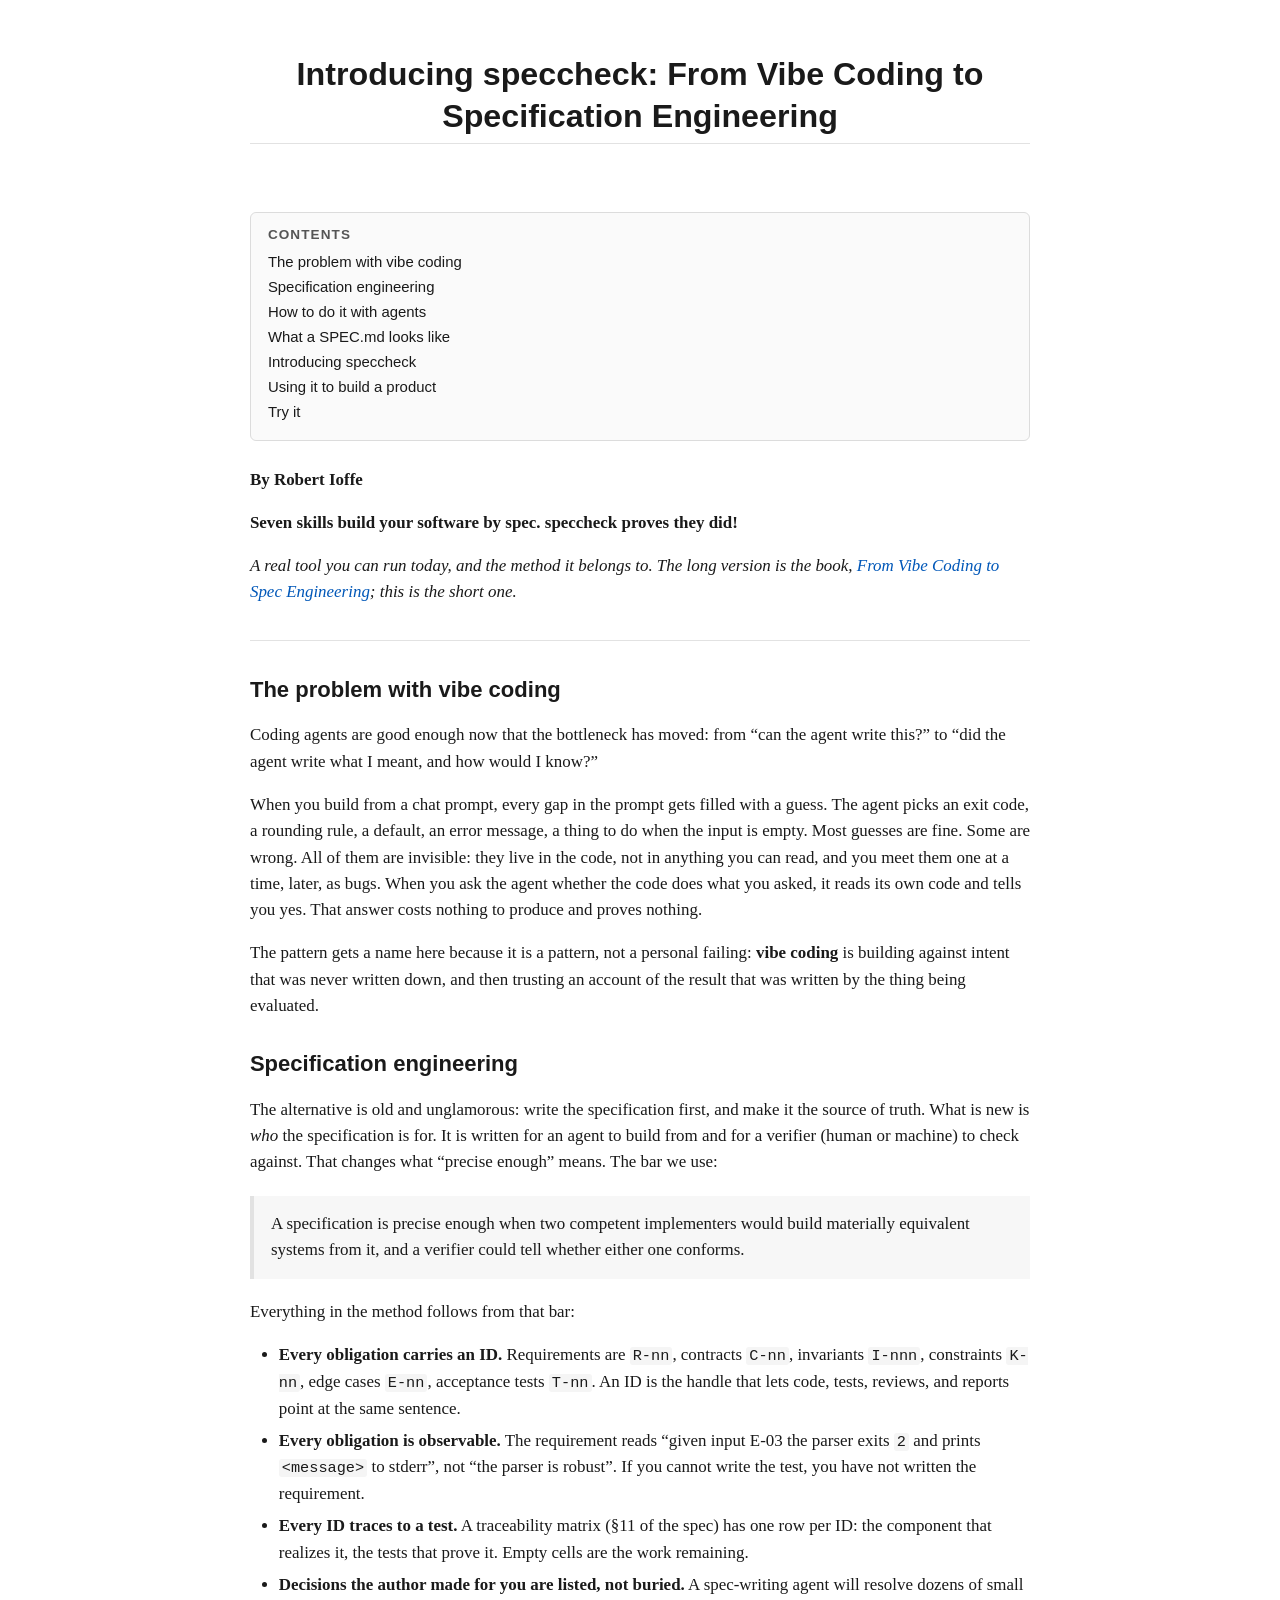
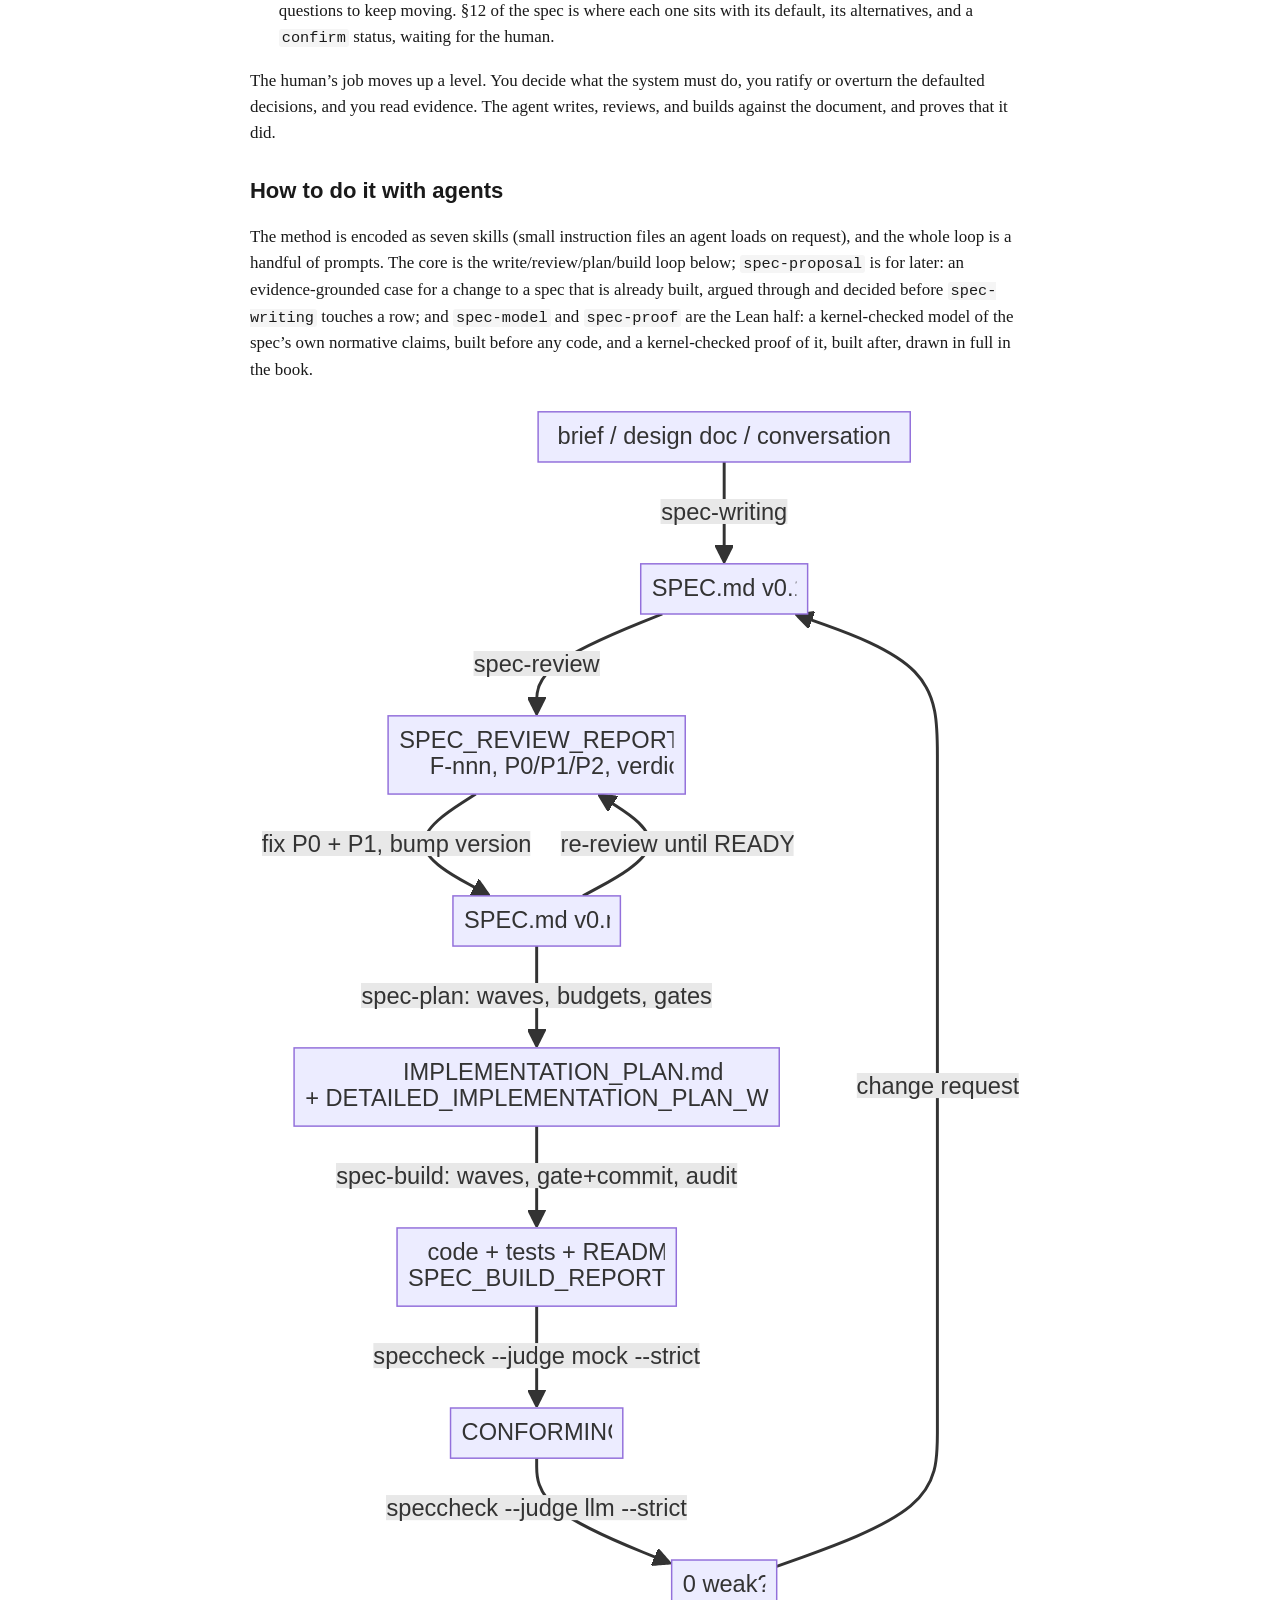
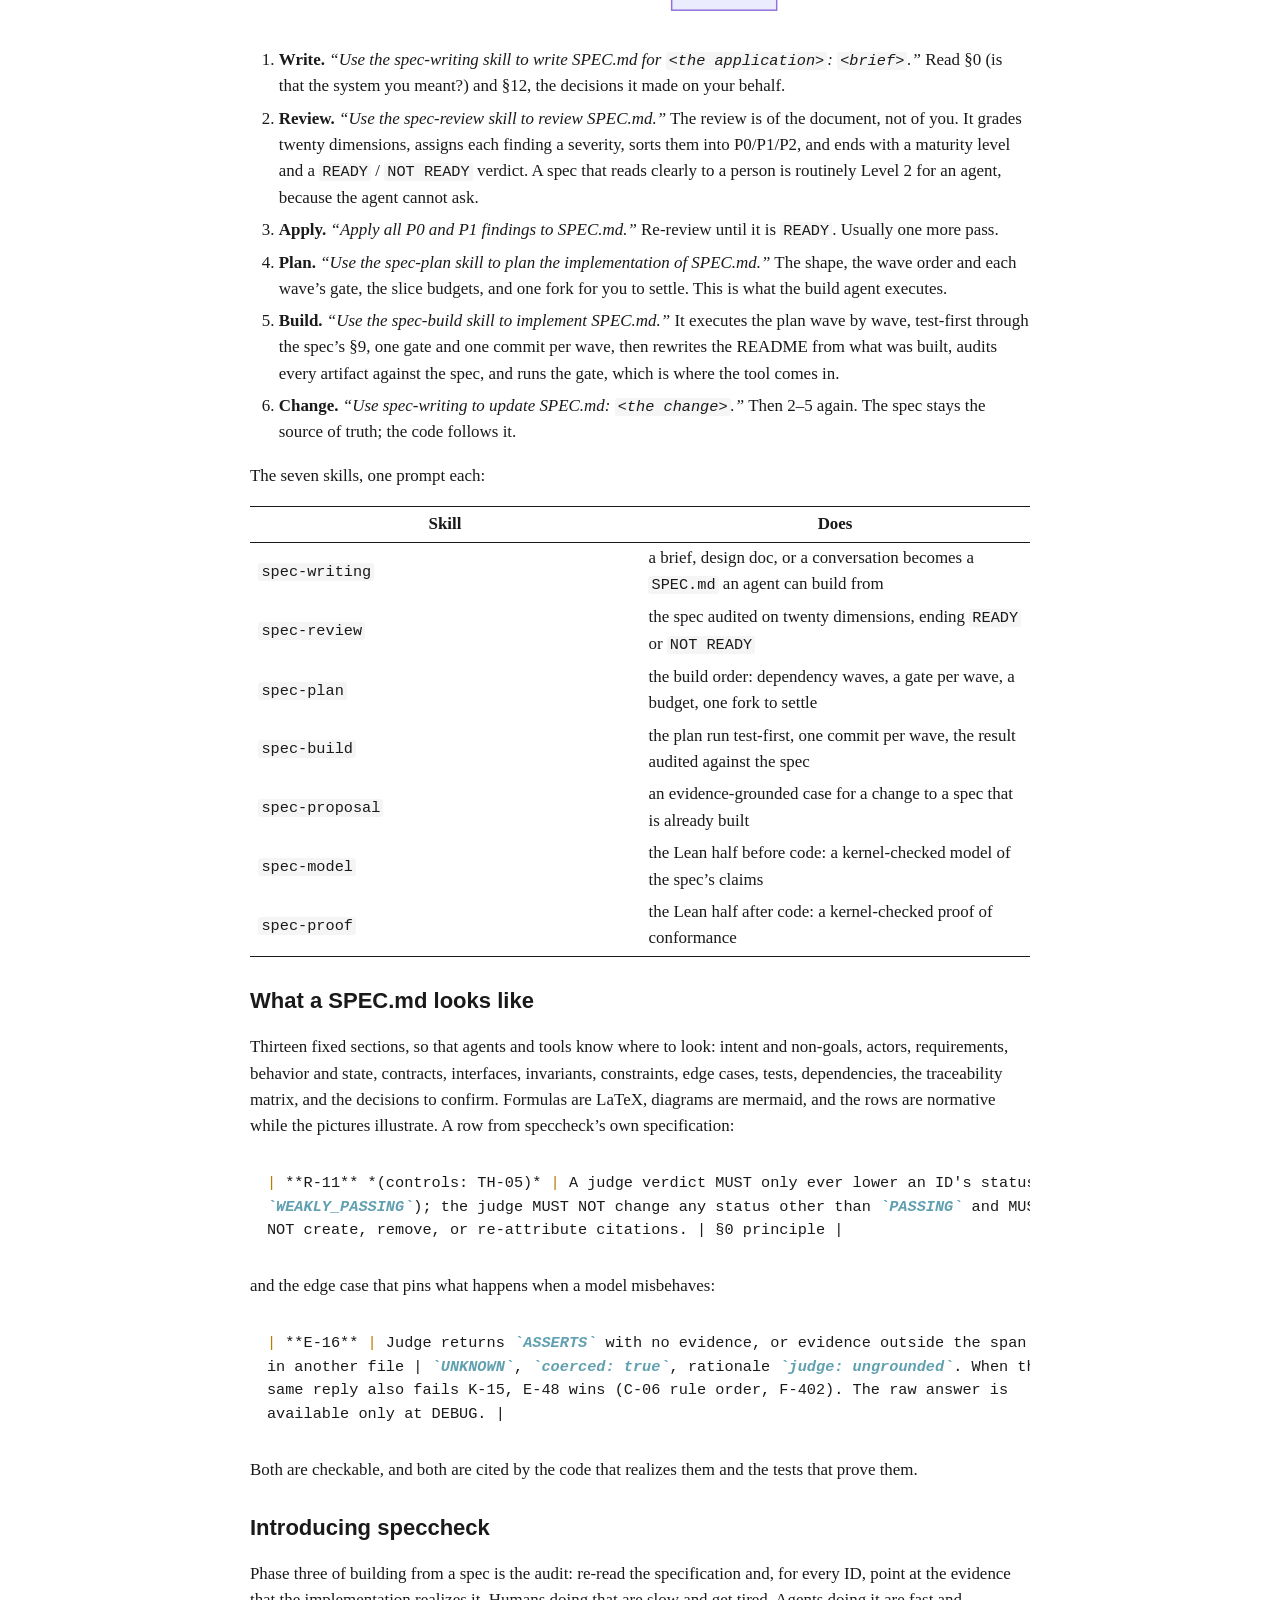
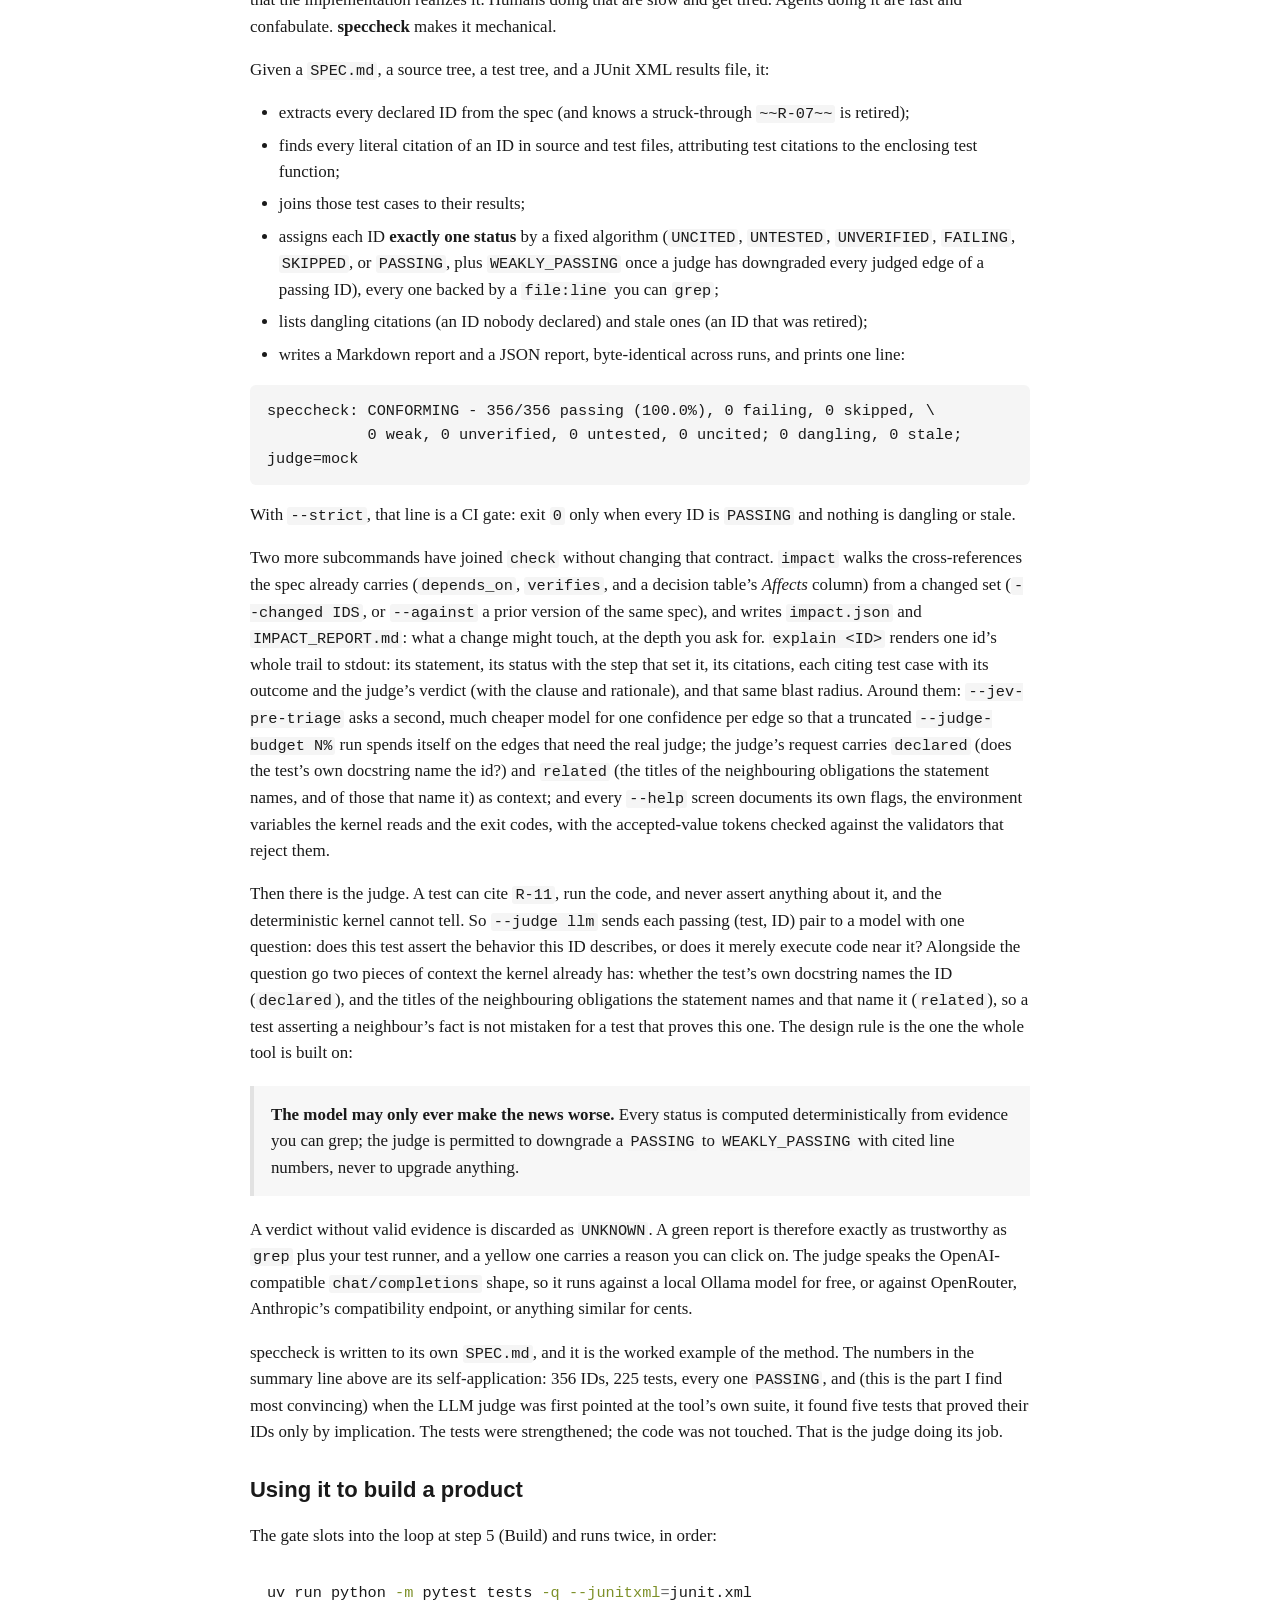
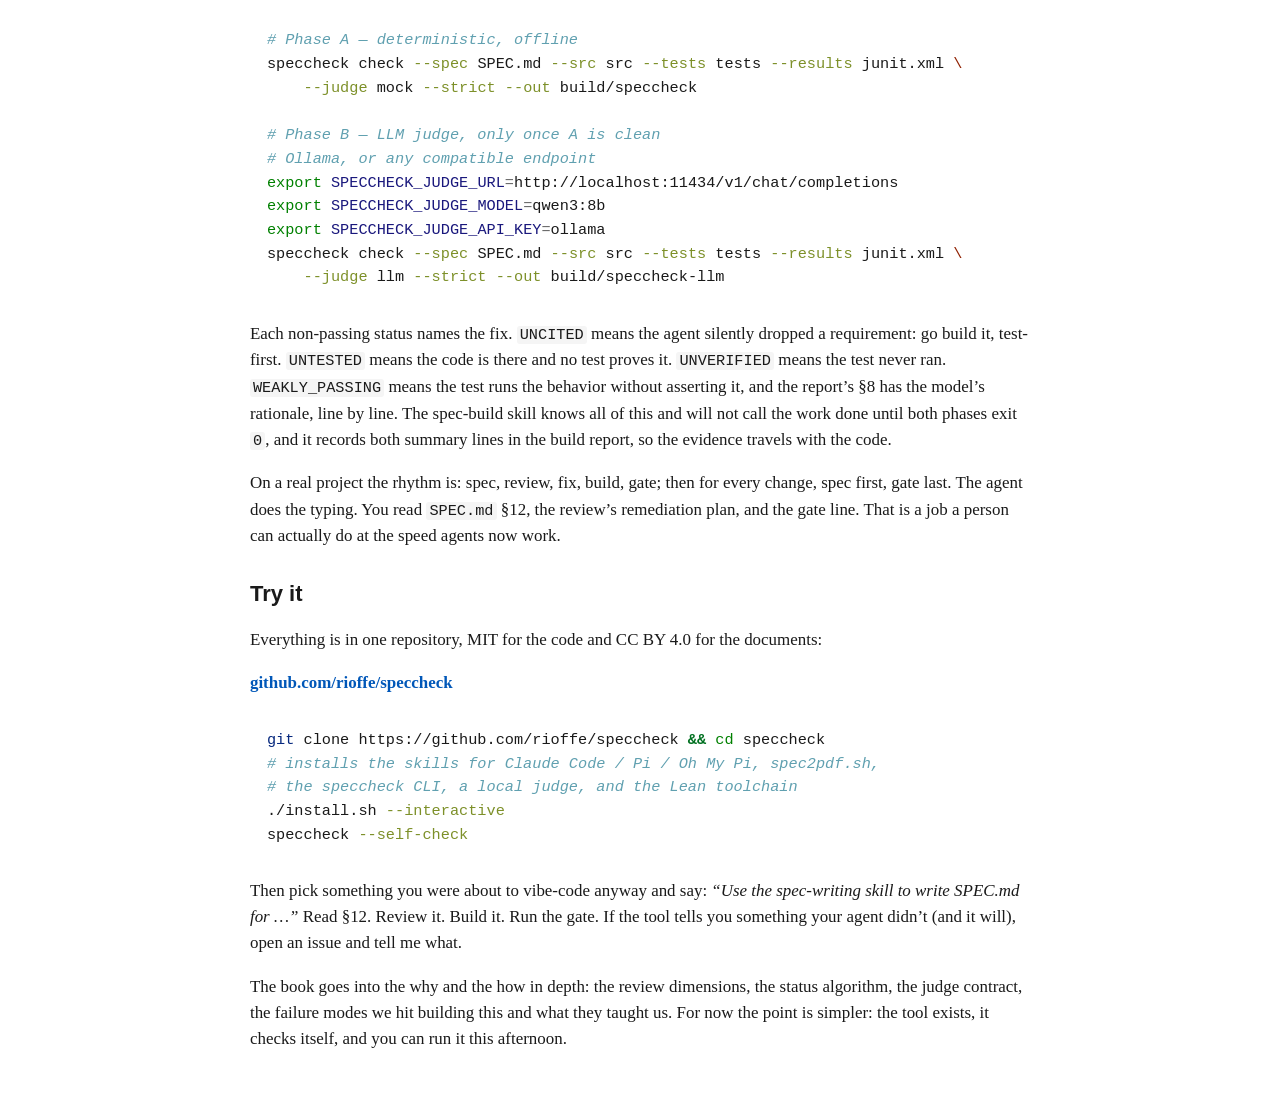
<file: docs/index.html>
<!DOCTYPE html>
<html lang="en">
<head>
  <meta charset="utf-8">
  <meta name="viewport" content="width=device-width, initial-scale=1">
  <title>speccheck — Specification Conformance Checker</title>
  <meta http-equiv="refresh" content="0; url=introducing-speccheck.html">
  <link rel="canonical" href="introducing-speccheck.html">
  <style>
    html { font-family: Georgia, "Times New Roman", serif; line-height: 1.55; color: #1a1a1a; }
    body { max-width: 46rem; margin: 0 auto; padding: 3rem 1.25rem; }
    a { color: #0057b8; }
  </style>
</head>
<body>
  <h1>speccheck</h1>
  <p>Redirecting to the article
     <a href="introducing-speccheck.html">Introducing speccheck: From Vibe Coding to Specification Engineering</a>…</p>
  <p>Source, releases, and the specification itself:
     <a href="https://github.com/rioffe/speccheck">github.com/rioffe/speccheck</a>.</p>
</body>
</html>
</file>
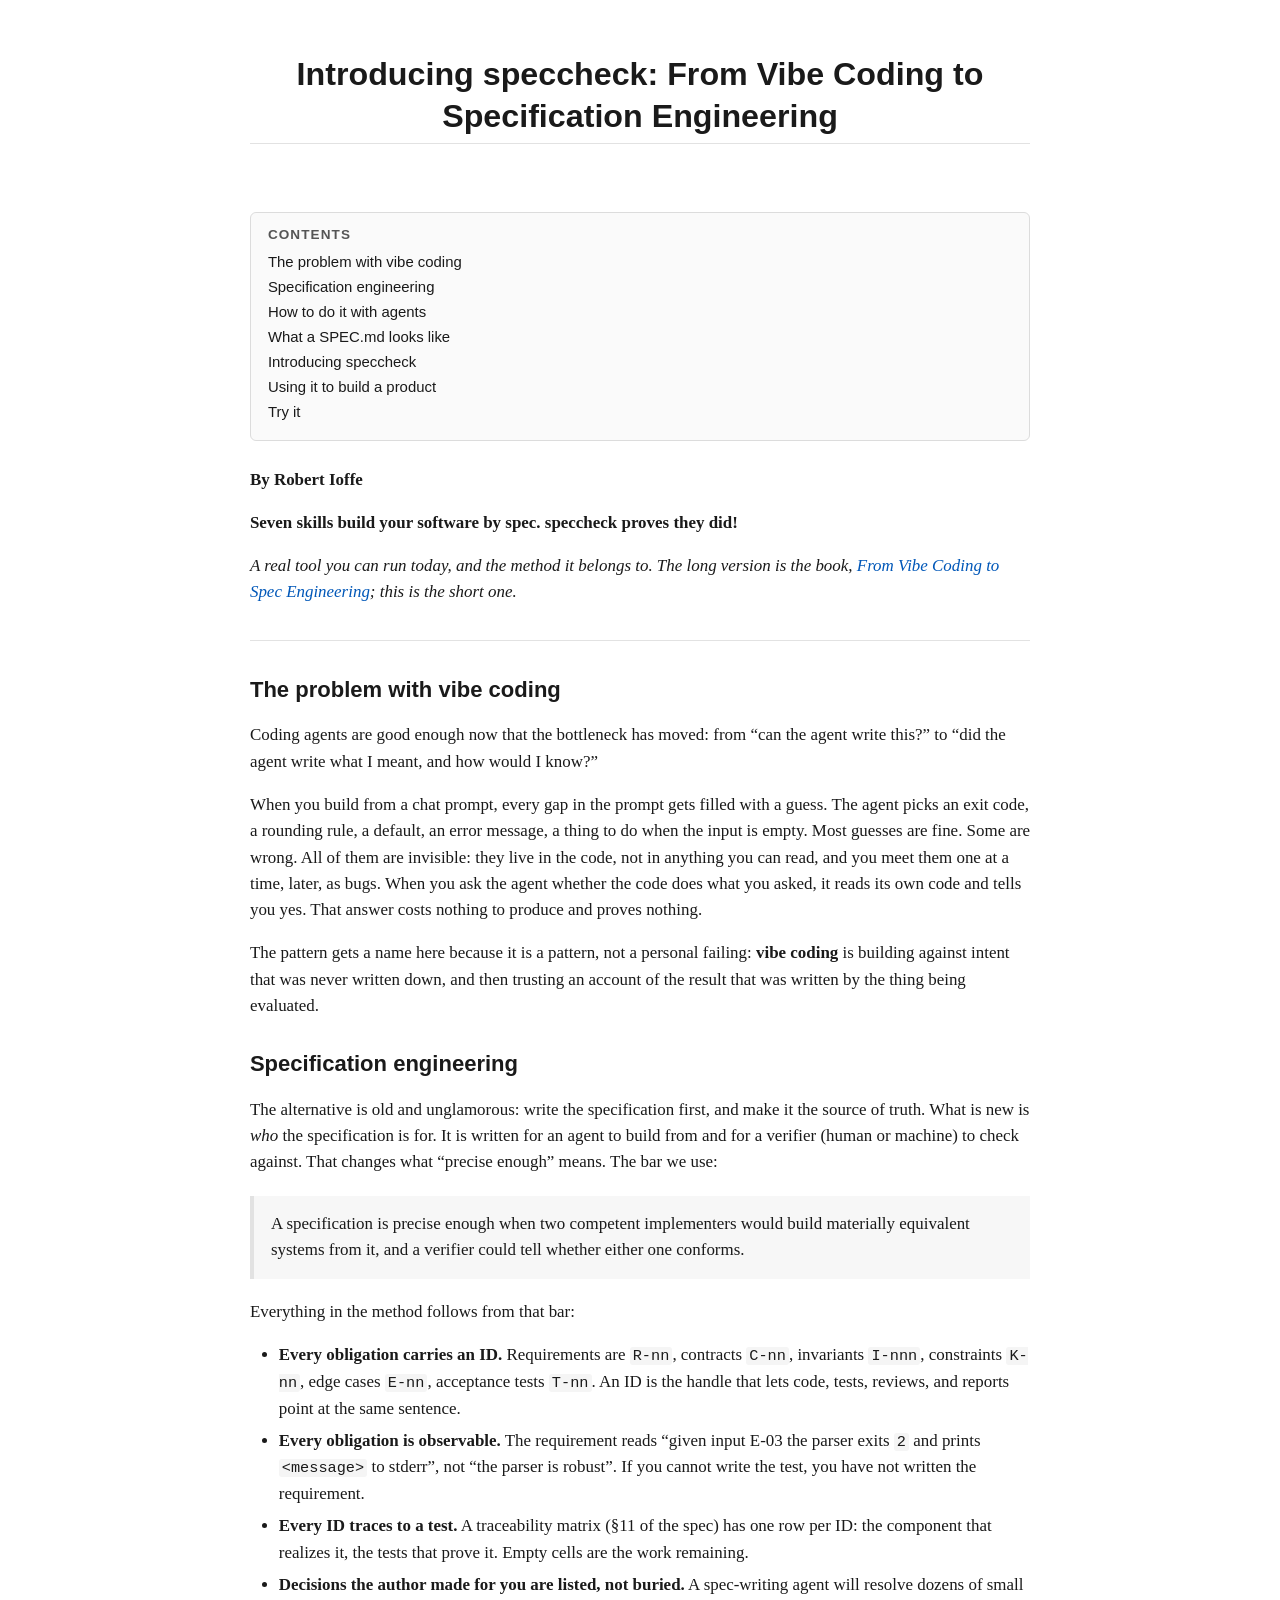
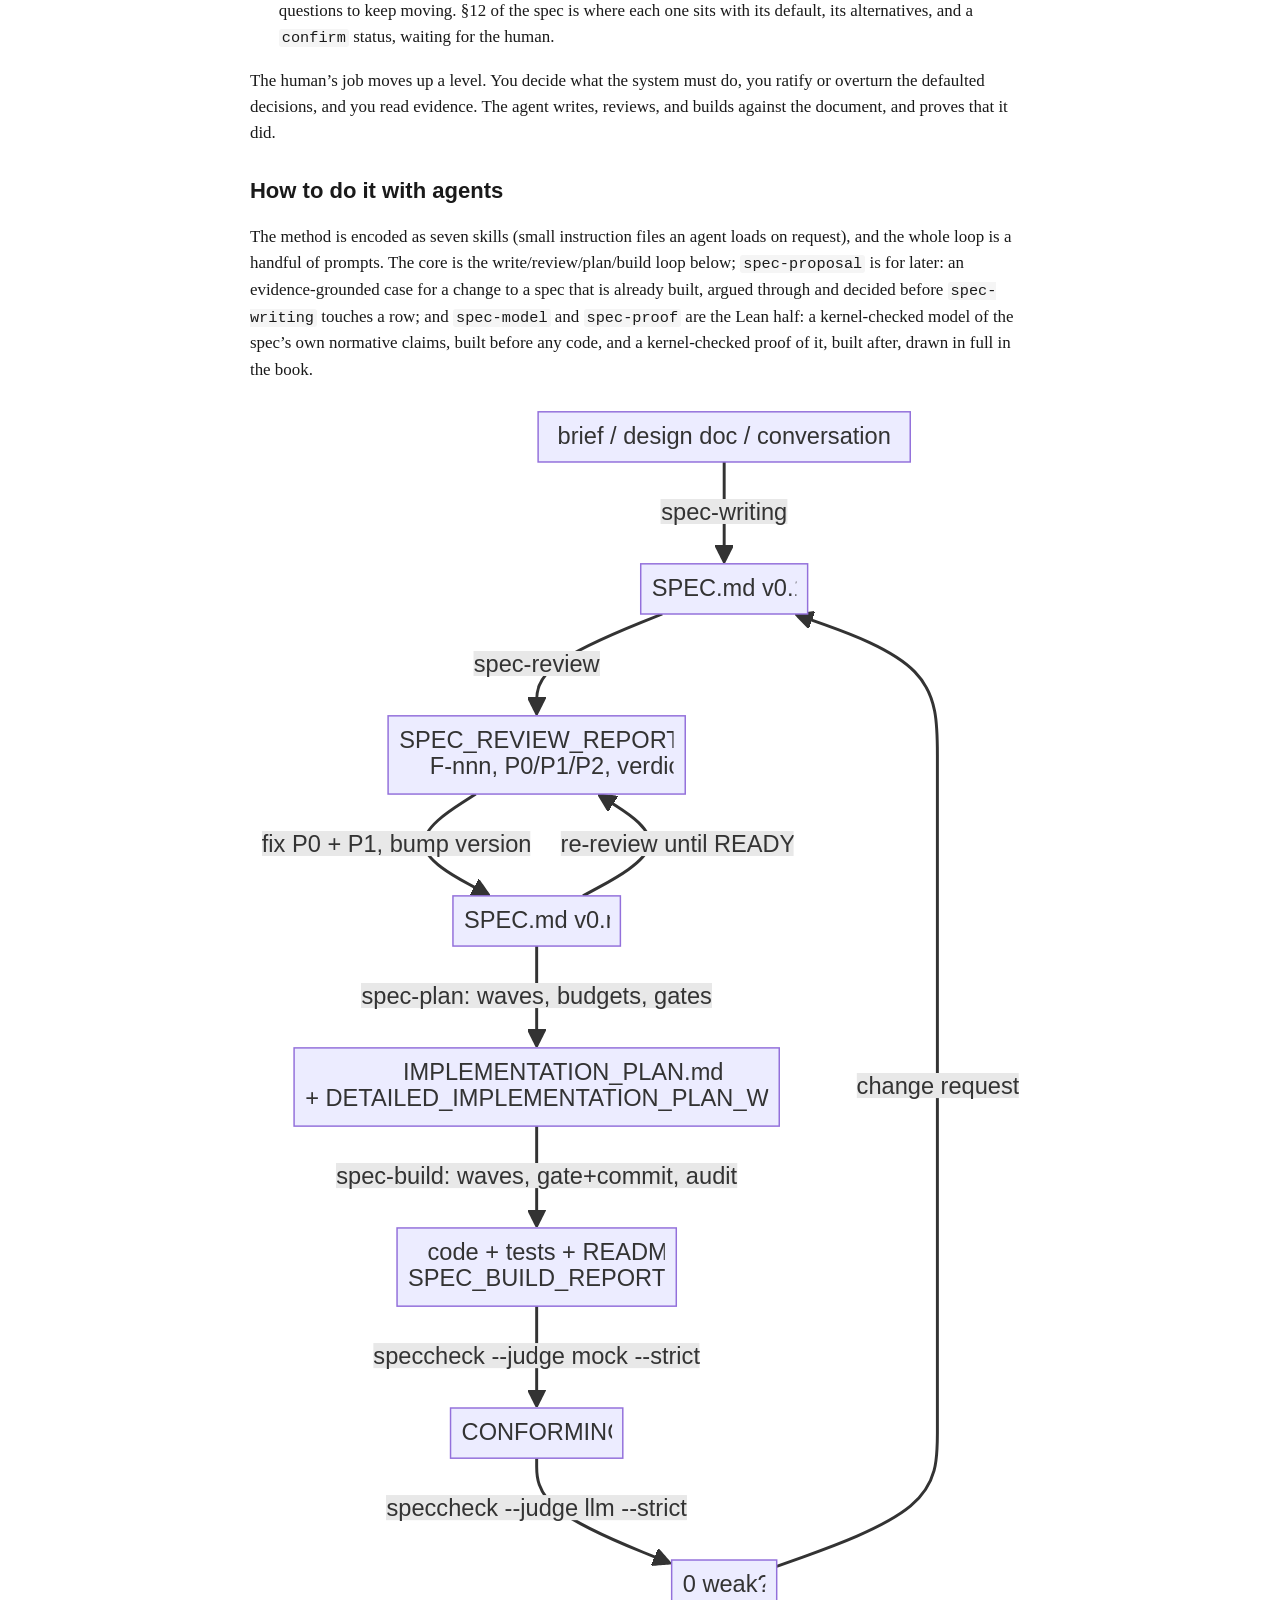
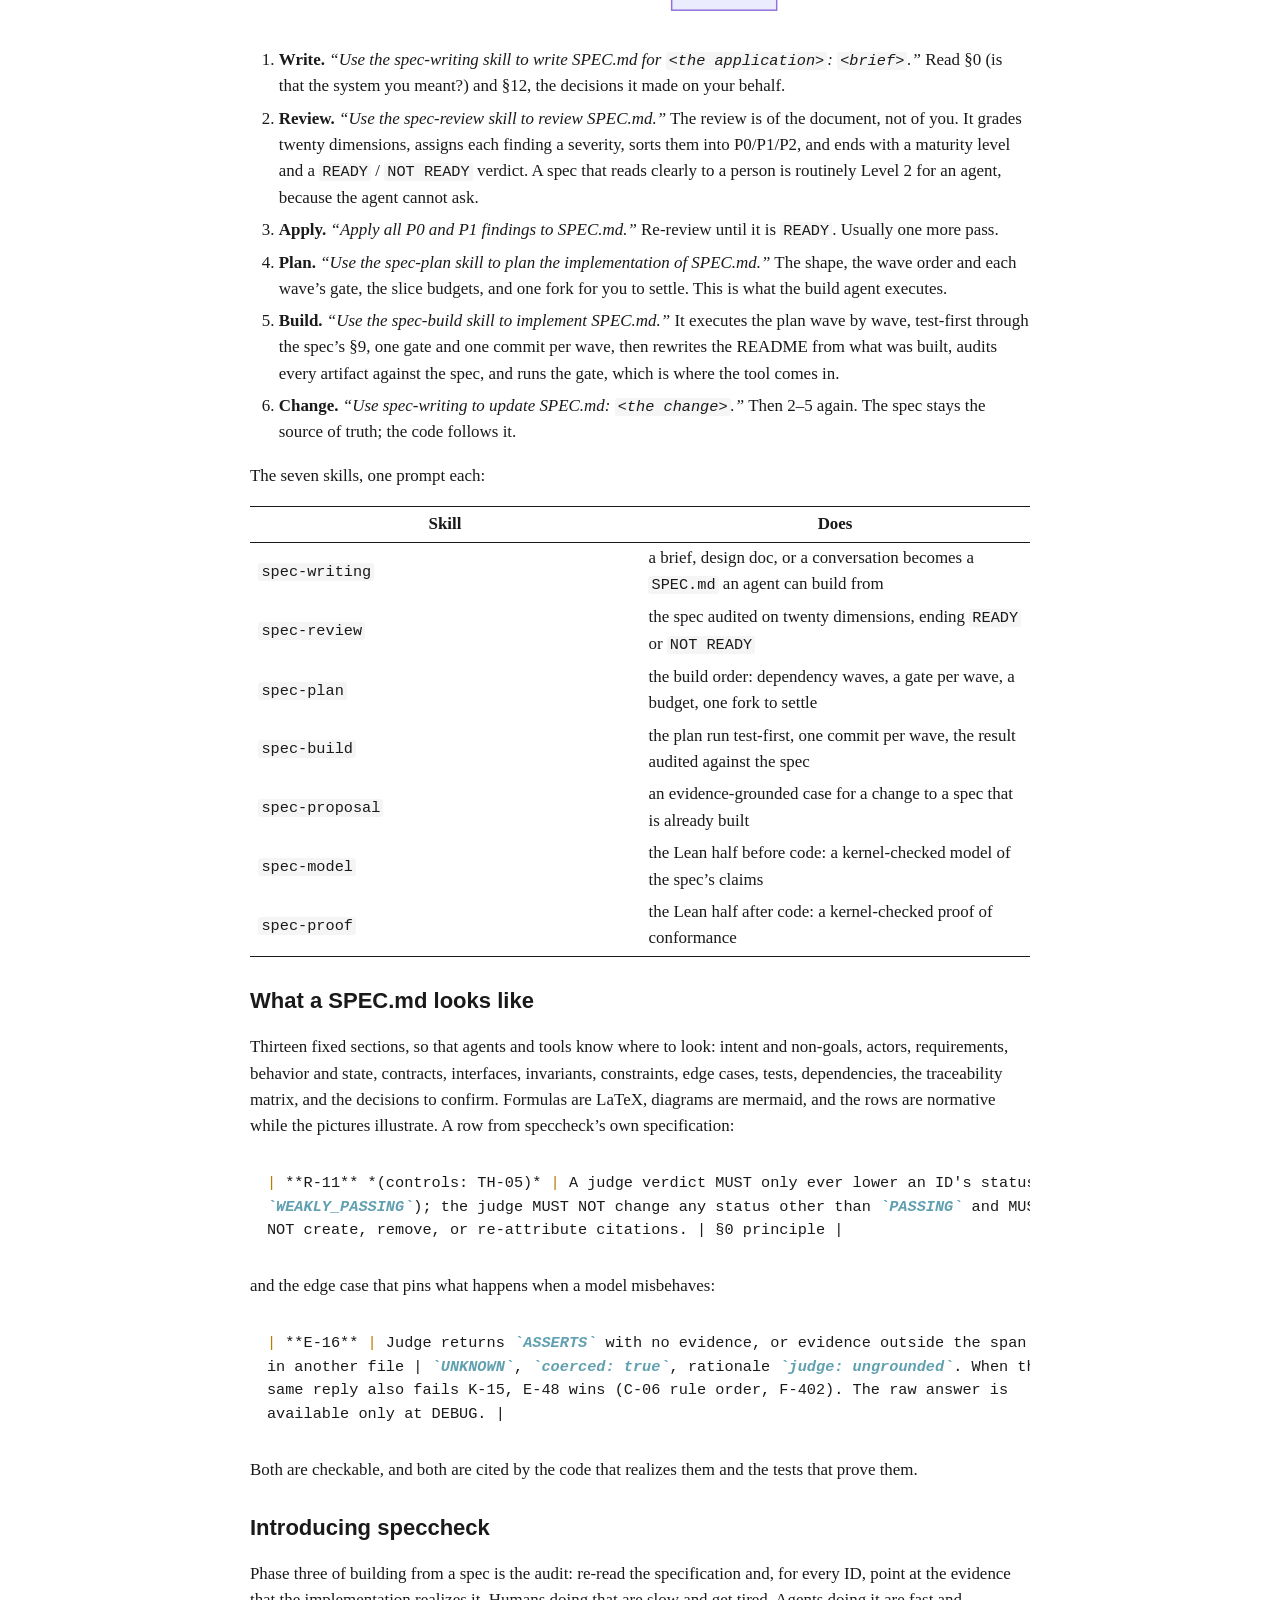
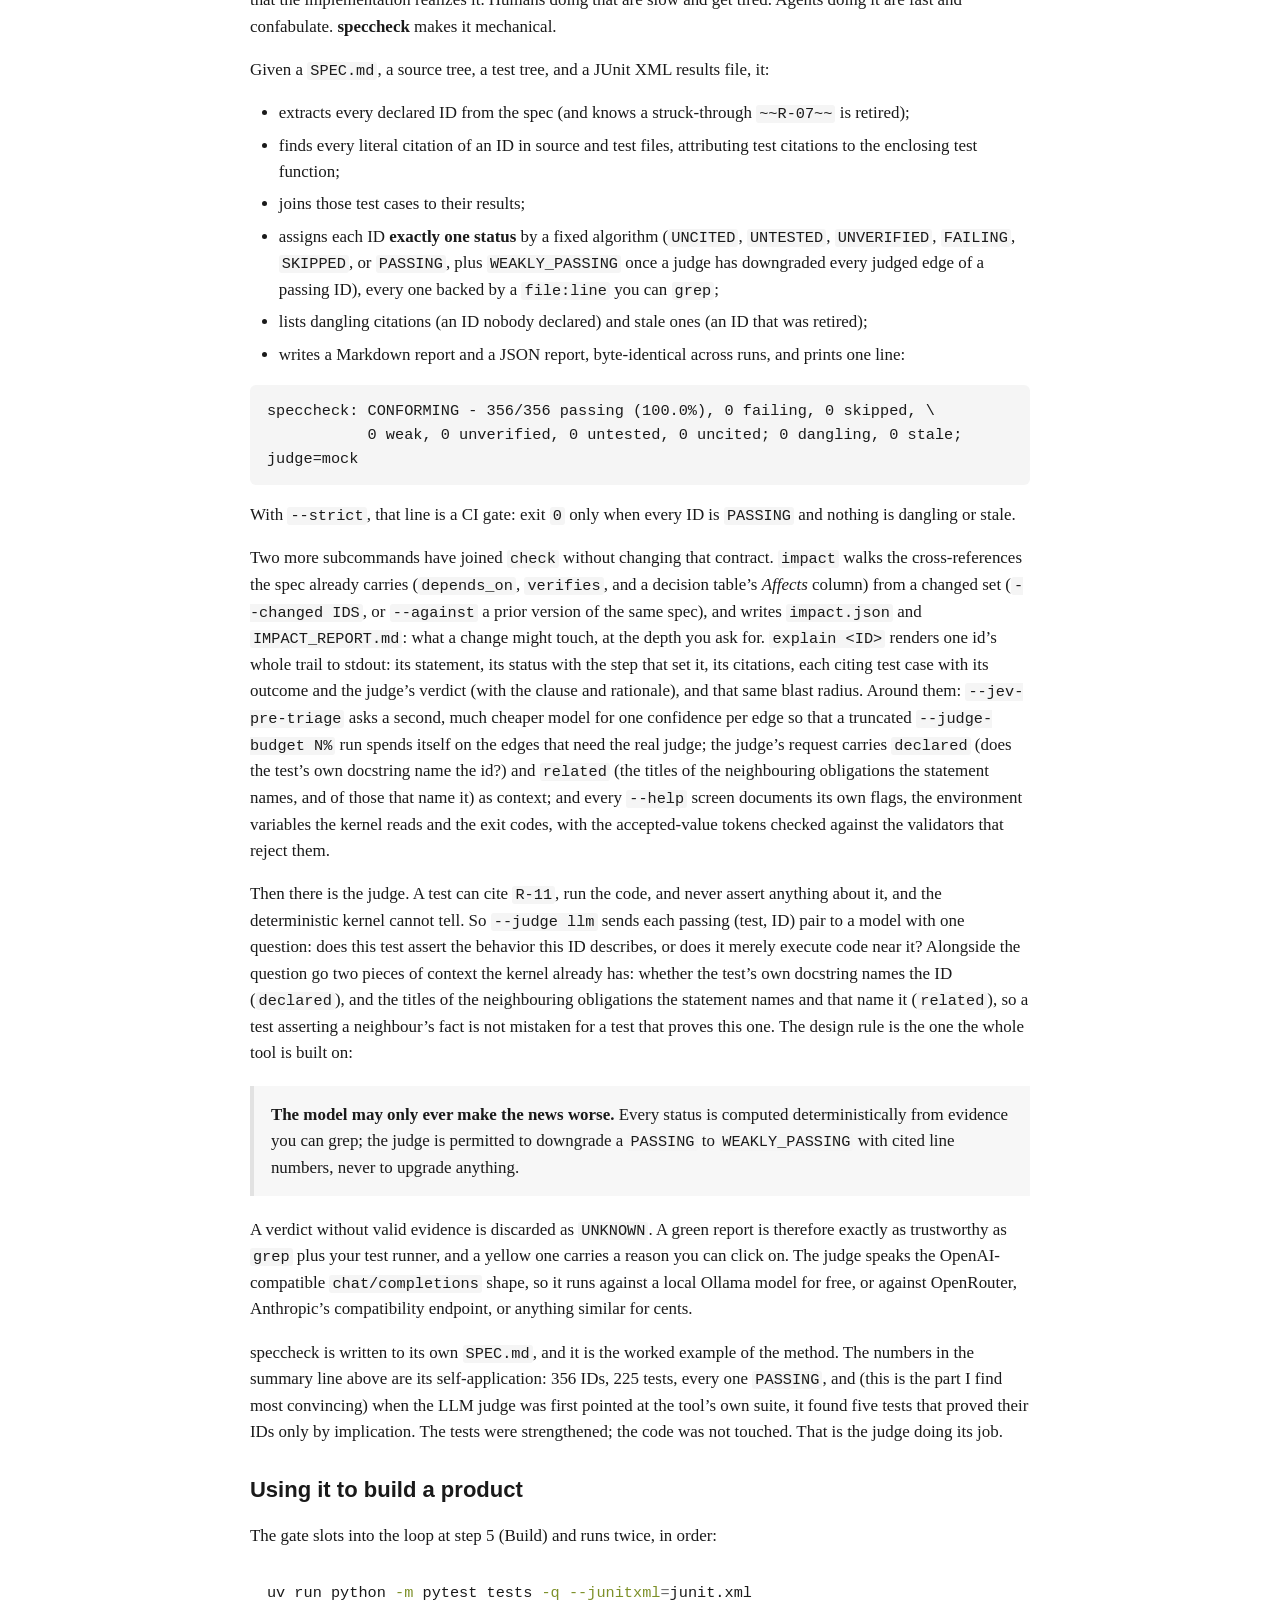
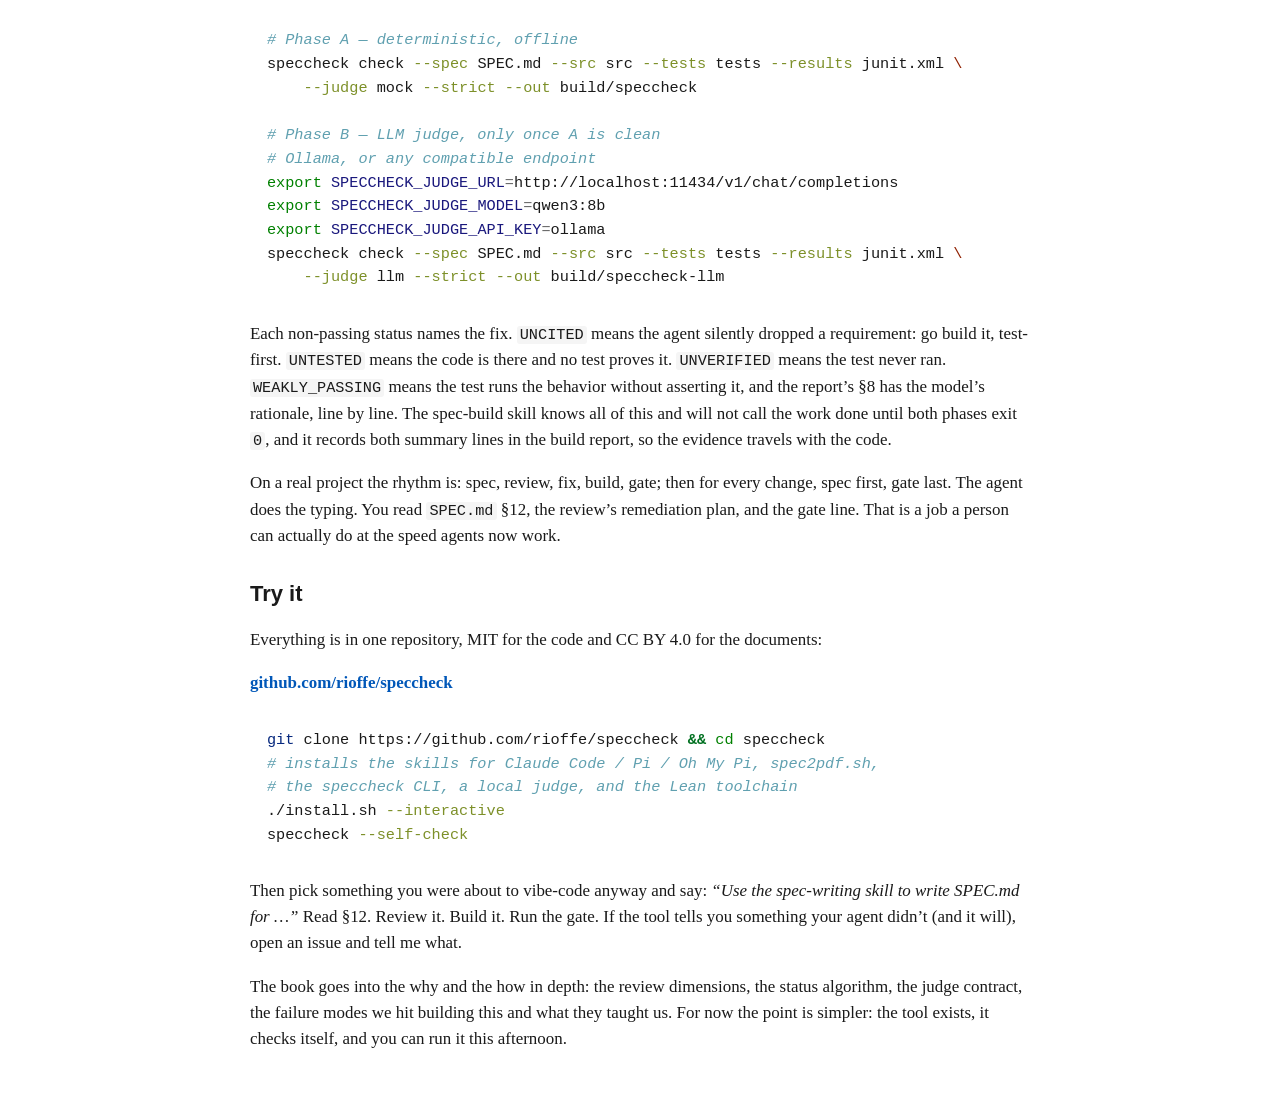
<file: docs/introducing-speccheck.html>
<!DOCTYPE html>
<html xmlns="http://www.w3.org/1999/xhtml">
<head>
  <meta charset="utf-8" />
  <meta name="generator" content="pandoc 3.11" />
  <meta name="viewport" content="width=device-width, initial-scale=1.0, user-scalable=yes" />
  <title>Introducing speccheck: From Vibe Coding to Specification Engineering</title>
  <style>

html {
color: #1a1a1a;
background-color: #fdfdfd;
}
body {
margin: 0 auto;
max-width: 36em;
padding-left: 50px;
padding-right: 50px;
padding-top: 50px;
padding-bottom: 50px;
hyphens: auto;
overflow-wrap: break-word;
text-rendering: optimizeLegibility;
font-kerning: normal;
}
@media (max-width: 600px) {
body {
font-size: 0.9em;
padding: 12px;
}
h1 {
font-size: 1.8em;
}
}
@media print {
html {
background-color: white;
}
body {
background-color: transparent;
color: black;
}
p, h2, h3 {
orphans: 3;
widows: 3;
}
h2, h3, h4 {
page-break-after: avoid;
}
}
p {
margin: 1em 0;
}
a {
color: #1a1a1a;
}
a:visited {
color: #1a1a1a;
}
img {
max-width: 100%;
}
svg {
height: auto;
max-width: 100%;
}
h1, h2, h3, h4, h5, h6 {
margin-top: 1.4em;
}
h5, h6 {
font-size: 1em;
font-style: italic;
}
h6 {
font-weight: normal;
}
ol, ul {
padding-left: 1.7em;
margin-top: 1em;
}
li > ol, li > ul {
margin-top: 0;
}
blockquote {
margin: 1em 0 1em 1.7em;
padding-left: 1em;
border-left: 2px solid #e6e6e6;
color: #606060;
}
code {
white-space: pre-wrap;
font-family: Menlo, Monaco, Consolas, 'Lucida Console', monospace;
font-size: 85%;
margin: 0;
hyphens: manual;
}
pre {
margin: 1em 0;
overflow: auto;
}
pre code {
padding: 0;
overflow: visible;
overflow-wrap: normal;
}
.sourceCode {
background-color: transparent;
overflow: visible;
}
hr {
border: none;
border-top: 1px solid #1a1a1a;
height: 1px;
margin: 1em 0;
}
table {
margin: 1em 0;
border-collapse: collapse;
width: 100%;
overflow-x: auto;
display: block;
font-variant-numeric: lining-nums tabular-nums;
}
table caption {
margin-bottom: 0.75em;
}
tbody {
margin-top: 0.5em;
border-top: 1px solid #1a1a1a;
border-bottom: 1px solid #1a1a1a;
}
th {
border-top: 1px solid #1a1a1a;
padding: 0.25em 0.5em 0.25em 0.5em;
}
td {
padding: 0.125em 0.5em 0.25em 0.5em;
}
header {
margin-bottom: 4em;
text-align: center;
}
#TOC li {
list-style: none;
}
#TOC ul {
padding-left: 1.3em;
}
#TOC > ul {
padding-left: 0;
}
#TOC a:not(:hover) {
text-decoration: none;
}
span.smallcaps{font-variant: small-caps;}
div.columns{display: flex; gap: 1.5em;}
div.column{flex: auto;}
@media screen {
div.columns{gap: min(4vw, 1.5em);}
div.column{overflow-x: auto;}
}
div.hanging-indent{margin-left: 1.5em; text-indent: -1.5em;}

ul.task-list[class]{list-style: none;}
ul.task-list li input[type="checkbox"] {
font-size: inherit;
width: 0.8em;
margin: 0 0.8em 0.2em -1.6em;
vertical-align: middle;
}

html { -webkit-text-size-adjust: 100%; }
pre > code.sourceCode { white-space: pre; position: relative; }
pre > code.sourceCode > span { display: inline-block; line-height: 1.25; }
pre > code.sourceCode > span:empty { height: 1.2em; }
.sourceCode { overflow: visible; }
code.sourceCode > span { color: inherit; text-decoration: inherit; }
div.sourceCode { margin: 1em 0; }
pre.sourceCode { margin: 0; }
@media screen {
div.sourceCode { overflow: auto; }
}
@media print {
pre > code.sourceCode { white-space: pre-wrap; }
pre > code.sourceCode > span { text-indent: -5em; padding-left: 5em; }
}
pre.numberSource code
{ counter-reset: source-line 0; }
pre.numberSource code > span
{ position: relative; left: -4em; counter-increment: source-line; }
pre.numberSource code > span > a:first-child::before
{ content: counter(source-line);
position: relative; left: -1em; text-align: right; vertical-align: baseline;
border: none; display: inline-block;
-webkit-touch-callout: none; -webkit-user-select: none;
-khtml-user-select: none; -moz-user-select: none;
-ms-user-select: none; user-select: none;
padding: 0 4px; width: 4em;
color: #aaaaaa;
}
pre.numberSource { margin-left: 3em; border-left: 1px solid #aaaaaa; padding-left: 4px; }
div.sourceCode
{ }
@media screen {
pre > code.sourceCode > span > a:first-child::before { text-decoration: underline; }
}
code span.al { color: #ff0000; font-weight: bold; } 
code span.an { color: #60a0b0; font-weight: bold; font-style: italic; } 
code span.at { color: #7d9029; } 
code span.bn { color: #40a070; } 
code span.bu { color: #008000; } 
code span.cf { color: #007020; font-weight: bold; } 
code span.ch { color: #4070a0; } 
code span.cn { color: #880000; } 
code span.co { color: #60a0b0; font-style: italic; } 
code span.cv { color: #60a0b0; font-weight: bold; font-style: italic; } 
code span.do { color: #ba2121; font-style: italic; } 
code span.dt { color: #902000; } 
code span.dv { color: #40a070; } 
code span.er { color: #ff0000; font-weight: bold; } 
code span.ex { } 
code span.fl { color: #40a070; } 
code span.fu { color: #06287e; } 
code span.im { color: #008000; font-weight: bold; } 
code span.in { color: #60a0b0; font-weight: bold; font-style: italic; } 
code span.kw { color: #007020; font-weight: bold; } 
code span.op { color: #666666; } 
code span.ot { color: #007020; } 
code span.pp { color: #bc7a00; } 
code span.sc { color: #4070a0; } 
code span.ss { color: #bb6688; } 
code span.st { color: #4070a0; } 
code span.va { color: #19177c; } 
code span.vs { color: #4070a0; } 
code span.wa { color: #60a0b0; font-weight: bold; font-style: italic; } 
</style>
  <style>

:root {
--page-max: 46rem;
--ink: #1a1a1a;
--muted: #555;
--link: #0057b8;
--rule: #e2e2e2;
--code-bg: #f5f5f5;
--quote: #f7f7f7;
}
html {
font-family: Georgia, "Times New Roman", serif;
font-size: 1.06rem;
line-height: 1.55;
color: var(--ink);
background: #ffffff;
}
body {
max-width: var(--page-max);
margin: 0 auto;
padding: 2rem 1.25rem 4rem;
}
h1, h2, h3, h4 {
font-family: "Helvetica Neue", Arial, sans-serif;
line-height: 1.3;
color: var(--ink);
}
h1 { font-size: 1.9rem; margin-top: 1.2rem; padding-bottom: 0.3rem; border-bottom: 1px solid var(--rule); }
h2 { font-size: 1.3rem; margin-top: 1.8rem; }
h3 { font-size: 1.12rem; margin-top: 1.4rem; }
a, a:visited { color: var(--link); text-decoration: none; } 
a:hover { text-decoration: underline; }
hr { border: 0; border-top: 1px solid var(--rule); margin: 2rem 0; }
blockquote {
margin: 1.2rem 0;
padding: 0.6rem 1rem;
background: var(--quote);
border-left: 4px solid var(--rule);
color: var(--ink);
}
blockquote p { margin: 0.3rem 0; }
code {
font-family: "SFMono-Regular", Menlo, Consolas, monospace;
font-size: 0.9em;
background: var(--code-bg);
padding: 0 0.2em;
border-radius: 3px;
}
pre {
background: var(--code-bg);
padding: 0.85rem 1rem;
overflow-x: auto;
border-radius: 6px;
line-height: 1.4;
}
pre code { background: none; padding: 0; }

.mermaid, figure img, p > img { max-width: 100%; height: auto; }
figure { margin: 1.5rem 0; text-align: center; }
figcaption { font-size: 0.85rem; color: var(--muted); margin-top: 0.35rem; }
ol > li, ul > li { margin: 0.35rem 0; }
@media print {
html { font-size: 11pt; }
body { max-width: none; padding: 0; }
a { color: inherit; }
}
/* ---- Floating table of contents: a rail to the left of the reading column on wide screens
* (pandoc --toc emits <nav id="TOC"> before the body), stacked above it on narrow ones. ---- */
  :root {
     --rail: 16rem;
     --gutter: 3.5rem; /* clear space between the rail's right edge and the text column */
  }
  header#title-block-header h1.title {
     font-size: 1.9rem;
     margin-top: 1.2rem;
     padding-bottom: 0.3rem;
     border-bottom: 1px solid var(--rule);
  }
  nav#TOC {
     box-sizing: border-box; /* the rail's width includes its padding and border */
     font-family: "Helvetica Neue", Arial, sans-serif;
     font-size: 0.88rem;
     line-height: 1.4;
     background: #fafafa;
     border: 1px solid #dcdcdc;
     border-radius: 6px;
     padding: 0.75rem 1rem;
     margin: 1.5rem 0;
  }
  nav#TOC #toc-title {
     font-size: 0.8rem;
     letter-spacing: 0.08em;
     text-transform: uppercase;
     color: var(--muted);
     margin: 0 0 0.5rem;
     border: 0;
  }
  nav#TOC ul { list-style: none; margin: 0; padding: 0; }
  nav#TOC ul ul { padding-left: 0.9rem; }
  nav#TOC li { margin: 0.25rem 0; }
  nav#TOC a { color: var(--ink); }
  nav#TOC a:hover { color: var(--link); }

  /* Wide screens: pin the rail to the viewport, just left of the centered column, and let it
   * scroll on its own if it is taller than the window. */
  @media (min-width: 86rem) {
     nav#TOC {
        position: fixed;
        top: 2rem;
        left: max(0.75rem, calc(50vw - var(--page-max) / 2 - var(--gutter) - var(--rail)));
        width: var(--rail);
        max-height: calc(100vh - 4rem);
        overflow-y: auto;
        margin: 0;
     }
  }
  @media print {
     nav#TOC { display: none; }
  }
  </style>
</head>
<body>
<header id="title-block-header">
<h1 class="title">Introducing speccheck: From Vibe Coding to
Specification Engineering</h1>
</header>
<nav id="TOC" role="doc-toc">
<h2 id="toc-title">Contents</h2>
<ul>
<li><a href="#the-problem-with-vibe-coding" id="toc-the-problem-with-vibe-coding">The problem with vibe
coding</a></li>
<li><a href="#specification-engineering" id="toc-specification-engineering">Specification engineering</a></li>
<li><a href="#how-to-do-it-with-agents" id="toc-how-to-do-it-with-agents">How to do it with agents</a></li>
<li><a href="#what-a-spec.md-looks-like" id="toc-what-a-spec.md-looks-like">What a SPEC.md looks like</a></li>
<li><a href="#introducing-speccheck" id="toc-introducing-speccheck">Introducing speccheck</a></li>
<li><a href="#using-it-to-build-a-product" id="toc-using-it-to-build-a-product">Using it to build a
product</a></li>
<li><a href="#try-it" id="toc-try-it">Try it</a></li>
</ul>
</nav>
<p><strong>By Robert Ioffe</strong></p>
<p><strong>Seven skills build your software by spec. speccheck proves
they did!</strong></p>
<p><em>A real tool you can run today, and the method it belongs to. The
long version is the book, <a href="https://github.com/rioffe/spec_engineering_primer">From Vibe
Coding to Spec Engineering</a>; this is the short one.</em></p>
<hr />
<h2 id="the-problem-with-vibe-coding">The problem with vibe coding</h2>
<p>Coding agents are good enough now that the bottleneck has moved: from
“can the agent write this?” to “did the agent write what I meant, and
how would I know?”</p>
<p>When you build from a chat prompt, every gap in the prompt gets
filled with a guess. The agent picks an exit code, a rounding rule, a
default, an error message, a thing to do when the input is empty. Most
guesses are fine. Some are wrong. All of them are invisible: they live
in the code, not in anything you can read, and you meet them one at a
time, later, as bugs. When you ask the agent whether the code does what
you asked, it reads its own code and tells you yes. That answer costs
nothing to produce and proves nothing.</p>
<p>The pattern gets a name here because it is a pattern, not a personal
failing: <strong>vibe coding</strong> is building against intent that
was never written down, and then trusting an account of the result that
was written by the thing being evaluated.</p>
<h2 id="specification-engineering">Specification engineering</h2>
<p>The alternative is old and unglamorous: write the specification
first, and make it the source of truth. What is new is <em>who</em> the
specification is for. It is written for an agent to build from and for a
verifier (human or machine) to check against. That changes what “precise
enough” means. The bar we use:</p>
<blockquote>
<p>A specification is precise enough when two competent implementers
would build materially equivalent systems from it, and a verifier could
tell whether either one conforms.</p>
</blockquote>
<p>Everything in the method follows from that bar:</p>
<ul>
<li><strong>Every obligation carries an ID.</strong> Requirements are
<code>R-nn</code>, contracts <code>C-nn</code>, invariants
<code>I-nnn</code>, constraints <code>K-nn</code>, edge cases
<code>E-nn</code>, acceptance tests <code>T-nn</code>. An ID is the
handle that lets code, tests, reviews, and reports point at the same
sentence.</li>
<li><strong>Every obligation is observable.</strong> The requirement
reads “given input E-03 the parser exits <code>2</code> and prints
<code>&lt;message&gt;</code> to stderr”, not “the parser is robust”. If
you cannot write the test, you have not written the requirement.</li>
<li><strong>Every ID traces to a test.</strong> A traceability matrix
(§11 of the spec) has one row per ID: the component that realizes it,
the tests that prove it. Empty cells are the work remaining.</li>
<li><strong>Decisions the author made for you are listed, not
buried.</strong> A spec-writing agent will resolve dozens of small
questions to keep moving. §12 of the spec is where each one sits with
its default, its alternatives, and a <code>confirm</code> status,
waiting for the human.</li>
</ul>
<p>The human’s job moves up a level. You decide what the system must do,
you ratify or overturn the defaulted decisions, and you read evidence.
The agent writes, reviews, and builds against the document, and proves
that it did.</p>
<h2 id="how-to-do-it-with-agents">How to do it with agents</h2>
<p>The method is encoded as seven skills (small instruction files an
agent loads on request), and the whole loop is a handful of prompts. The
core is the write/review/plan/build loop below;
<code>spec-proposal</code> is for later: an evidence-grounded case for a
change to a spec that is already built, argued through and decided
before <code>spec-writing</code> touches a row; and
<code>spec-model</code> and <code>spec-proof</code> are the Lean half: a
kernel-checked model of the spec’s own normative claims, built before
any code, and a kernel-checked proof of it, built after, drawn in full
in the book.</p>
<p><img role="img" aria-label src="[data-uri]" alt /></p>
<ol type="1">
<li><strong>Write.</strong> <em>“Use the spec-writing skill to write
SPEC.md for <code>&lt;the application&gt;</code>:
<code>&lt;brief&gt;</code>.”</em> Read §0 (is that the system you
meant?) and §12, the decisions it made on your behalf.</li>
<li><strong>Review.</strong> <em>“Use the spec-review skill to review
SPEC.md.”</em> The review is of the document, not of you. It grades
twenty dimensions, assigns each finding a severity, sorts them into
P0/P1/P2, and ends with a maturity level and a <code>READY</code> /
<code>NOT READY</code> verdict. A spec that reads clearly to a person is
routinely Level 2 for an agent, because the agent cannot ask.</li>
<li><strong>Apply.</strong> <em>“Apply all P0 and P1 findings to
SPEC.md.”</em> Re-review until it is <code>READY</code>. Usually one
more pass.</li>
<li><strong>Plan.</strong> <em>“Use the spec-plan skill to plan the
implementation of SPEC.md.”</em> The shape, the wave order and each
wave’s gate, the slice budgets, and one fork for you to settle. This is
what the build agent executes.</li>
<li><strong>Build.</strong> <em>“Use the spec-build skill to implement
SPEC.md.”</em> It executes the plan wave by wave, test-first through the
spec’s §9, one gate and one commit per wave, then rewrites the README
from what was built, audits every artifact against the spec, and runs
the gate, which is where the tool comes in.</li>
<li><strong>Change.</strong> <em>“Use spec-writing to update SPEC.md:
<code>&lt;the change&gt;</code>.”</em> Then 2–5 again. The spec stays
the source of truth; the code follows it.</li>
</ol>
<p>The seven skills, one prompt each:</p>
<table>
<colgroup>
<col style="width: 50%" />
<col style="width: 50%" />
</colgroup>
<thead>
<tr>
<th>Skill</th>
<th>Does</th>
</tr>
</thead>
<tbody>
<tr>
<td><code>spec-writing</code></td>
<td>a brief, design doc, or a conversation becomes a
<code>SPEC.md</code> an agent can build from</td>
</tr>
<tr>
<td><code>spec-review</code></td>
<td>the spec audited on twenty dimensions, ending <code>READY</code> or
<code>NOT READY</code></td>
</tr>
<tr>
<td><code>spec-plan</code></td>
<td>the build order: dependency waves, a gate per wave, a budget, one
fork to settle</td>
</tr>
<tr>
<td><code>spec-build</code></td>
<td>the plan run test-first, one commit per wave, the result audited
against the spec</td>
</tr>
<tr>
<td><code>spec-proposal</code></td>
<td>an evidence-grounded case for a change to a spec that is already
built</td>
</tr>
<tr>
<td><code>spec-model</code></td>
<td>the Lean half before code: a kernel-checked model of the spec’s
claims</td>
</tr>
<tr>
<td><code>spec-proof</code></td>
<td>the Lean half after code: a kernel-checked proof of conformance</td>
</tr>
</tbody>
</table>
<h2 id="what-a-spec.md-looks-like">What a SPEC.md looks like</h2>
<p>Thirteen fixed sections, so that agents and tools know where to look:
intent and non-goals, actors, requirements, behavior and state,
contracts, interfaces, invariants, constraints, edge cases, tests,
dependencies, the traceability matrix, and the decisions to confirm.
Formulas are LaTeX, diagrams are mermaid, and the rows are normative
while the pictures illustrate. A row from speccheck’s own
specification:</p>
<div class="sourceCode" id="cb1"><pre class="sourceCode markdown"><code class="sourceCode markdown"><span id="cb1-1"><a href="#cb1-1" aria-hidden="true" tabindex="-1"></a><span class="pp">|</span> **R-11** *(controls: TH-05)* <span class="pp">|</span> A judge verdict MUST only ever lower an ID&#39;s status (<span class="in">`PASSING`</span> →</span>
<span id="cb1-2"><a href="#cb1-2" aria-hidden="true" tabindex="-1"></a><span class="in">`WEAKLY_PASSING`</span>); the judge MUST NOT change any status other than <span class="in">`PASSING`</span> and MUST</span>
<span id="cb1-3"><a href="#cb1-3" aria-hidden="true" tabindex="-1"></a>NOT create, remove, or re-attribute citations. | §0 principle |</span></code></pre></div>
<p>and the edge case that pins what happens when a model misbehaves:</p>
<div class="sourceCode" id="cb2"><pre class="sourceCode markdown"><code class="sourceCode markdown"><span id="cb2-1"><a href="#cb2-1" aria-hidden="true" tabindex="-1"></a><span class="pp">|</span> **E-16** <span class="pp">|</span> Judge returns <span class="in">`ASSERTS`</span> with no evidence, or evidence outside the span /</span>
<span id="cb2-2"><a href="#cb2-2" aria-hidden="true" tabindex="-1"></a>in another file | <span class="in">`UNKNOWN`</span>, <span class="in">`coerced: true`</span>, rationale <span class="in">`judge: ungrounded`</span>. When the</span>
<span id="cb2-3"><a href="#cb2-3" aria-hidden="true" tabindex="-1"></a>same reply also fails K-15, E-48 wins (C-06 rule order, F-402). The raw answer is</span>
<span id="cb2-4"><a href="#cb2-4" aria-hidden="true" tabindex="-1"></a>available only at DEBUG. |</span></code></pre></div>
<p>Both are checkable, and both are cited by the code that realizes them
and the tests that prove them.</p>
<h2 id="introducing-speccheck">Introducing speccheck</h2>
<p>Phase three of building from a spec is the audit: re-read the
specification and, for every ID, point at the evidence that the
implementation realizes it. Humans doing that are slow and get tired.
Agents doing it are fast and confabulate. <strong>speccheck</strong>
makes it mechanical.</p>
<p>Given a <code>SPEC.md</code>, a source tree, a test tree, and a JUnit
XML results file, it:</p>
<ul>
<li>extracts every declared ID from the spec (and knows a struck-through
<code>~~R-07~~</code> is retired);</li>
<li>finds every literal citation of an ID in source and test files,
attributing test citations to the enclosing test function;</li>
<li>joins those test cases to their results;</li>
<li>assigns each ID <strong>exactly one status</strong> by a fixed
algorithm (<code>UNCITED</code>, <code>UNTESTED</code>,
<code>UNVERIFIED</code>, <code>FAILING</code>, <code>SKIPPED</code>, or
<code>PASSING</code>, plus <code>WEAKLY_PASSING</code> once a judge has
downgraded every judged edge of a passing ID), every one backed by a
<code>file:line</code> you can <code>grep</code>;</li>
<li>lists dangling citations (an ID nobody declared) and stale ones (an
ID that was retired);</li>
<li>writes a Markdown report and a JSON report, byte-identical across
runs, and prints one line:</li>
</ul>
<pre class="text"><code>speccheck: CONFORMING - 356/356 passing (100.0%), 0 failing, 0 skipped, \
           0 weak, 0 unverified, 0 untested, 0 uncited; 0 dangling, 0 stale; judge=mock</code></pre>
<p>With <code>--strict</code>, that line is a CI gate: exit
<code>0</code> only when every ID is <code>PASSING</code> and nothing is
dangling or stale.</p>
<p>Two more subcommands have joined <code>check</code> without changing
that contract. <code>impact</code> walks the cross-references the spec
already carries (<code>depends_on</code>, <code>verifies</code>, and a
decision table’s <em>Affects</em> column) from a changed set
(<code>--changed IDS</code>, or <code>--against</code> a prior version
of the same spec), and writes <code>impact.json</code> and
<code>IMPACT_REPORT.md</code>: what a change might touch, at the depth
you ask for. <code>explain &lt;ID&gt;</code> renders one id’s whole
trail to stdout: its statement, its status with the step that set it,
its citations, each citing test case with its outcome and the judge’s
verdict (with the clause and rationale), and that same blast radius.
Around them: <code>--jev-pre-triage</code> asks a second, much cheaper
model for one confidence per edge so that a truncated
<code>--judge-budget N%</code> run spends itself on the edges that need
the real judge; the judge’s request carries <code>declared</code> (does
the test’s own docstring name the id?) and <code>related</code> (the
titles of the neighbouring obligations the statement names, and of those
that name it) as context; and every <code>--help</code> screen documents
its own flags, the environment variables the kernel reads and the exit
codes, with the accepted-value tokens checked against the validators
that reject them.</p>
<p>Then there is the judge. A test can cite <code>R-11</code>, run the
code, and never assert anything about it, and the deterministic kernel
cannot tell. So <code>--judge llm</code> sends each passing (test, ID)
pair to a model with one question: does this test assert the behavior
this ID describes, or does it merely execute code near it? Alongside the
question go two pieces of context the kernel already has: whether the
test’s own docstring names the ID (<code>declared</code>), and the
titles of the neighbouring obligations the statement names and that name
it (<code>related</code>), so a test asserting a neighbour’s fact is not
mistaken for a test that proves this one. The design rule is the one the
whole tool is built on:</p>
<blockquote>
<p><strong>The model may only ever make the news worse.</strong> Every
status is computed deterministically from evidence you can grep; the
judge is permitted to downgrade a <code>PASSING</code> to
<code>WEAKLY_PASSING</code> with cited line numbers, never to upgrade
anything.</p>
</blockquote>
<p>A verdict without valid evidence is discarded as
<code>UNKNOWN</code>. A green report is therefore exactly as trustworthy
as <code>grep</code> plus your test runner, and a yellow one carries a
reason you can click on. The judge speaks the OpenAI-compatible
<code>chat/completions</code> shape, so it runs against a local Ollama
model for free, or against OpenRouter, Anthropic’s compatibility
endpoint, or anything similar for cents.</p>
<p>speccheck is written to its own <code>SPEC.md</code>, and it is the
worked example of the method. The numbers in the summary line above are
its self-application: 356 IDs, 225 tests, every one
<code>PASSING</code>, and (this is the part I find most convincing) when
the LLM judge was first pointed at the tool’s own suite, it found five
tests that proved their IDs only by implication. The tests were
strengthened; the code was not touched. That is the judge doing its
job.</p>
<h2 id="using-it-to-build-a-product">Using it to build a product</h2>
<p>The gate slots into the loop at step 5 (Build) and runs twice, in
order:</p>
<div class="sourceCode" id="cb4"><pre class="sourceCode bash"><code class="sourceCode bash"><span id="cb4-1"><a href="#cb4-1" aria-hidden="true" tabindex="-1"></a><span class="ex">uv</span> run python <span class="at">-m</span> pytest tests <span class="at">-q</span> <span class="at">--junitxml</span><span class="op">=</span>junit.xml</span>
<span id="cb4-2"><a href="#cb4-2" aria-hidden="true" tabindex="-1"></a></span>
<span id="cb4-3"><a href="#cb4-3" aria-hidden="true" tabindex="-1"></a><span class="co"># Phase A — deterministic, offline</span></span>
<span id="cb4-4"><a href="#cb4-4" aria-hidden="true" tabindex="-1"></a><span class="ex">speccheck</span> check <span class="at">--spec</span> SPEC.md <span class="at">--src</span> src <span class="at">--tests</span> tests <span class="at">--results</span> junit.xml <span class="dt">\</span></span>
<span id="cb4-5"><a href="#cb4-5" aria-hidden="true" tabindex="-1"></a>    <span class="at">--judge</span> mock <span class="at">--strict</span> <span class="at">--out</span> build/speccheck</span>
<span id="cb4-6"><a href="#cb4-6" aria-hidden="true" tabindex="-1"></a></span>
<span id="cb4-7"><a href="#cb4-7" aria-hidden="true" tabindex="-1"></a><span class="co"># Phase B — LLM judge, only once A is clean</span></span>
<span id="cb4-8"><a href="#cb4-8" aria-hidden="true" tabindex="-1"></a><span class="co"># Ollama, or any compatible endpoint</span></span>
<span id="cb4-9"><a href="#cb4-9" aria-hidden="true" tabindex="-1"></a><span class="bu">export</span> <span class="va">SPECCHECK_JUDGE_URL</span><span class="op">=</span>http://localhost:11434/v1/chat/completions</span>
<span id="cb4-10"><a href="#cb4-10" aria-hidden="true" tabindex="-1"></a><span class="bu">export</span> <span class="va">SPECCHECK_JUDGE_MODEL</span><span class="op">=</span>qwen3:8b</span>
<span id="cb4-11"><a href="#cb4-11" aria-hidden="true" tabindex="-1"></a><span class="bu">export</span> <span class="va">SPECCHECK_JUDGE_API_KEY</span><span class="op">=</span>ollama</span>
<span id="cb4-12"><a href="#cb4-12" aria-hidden="true" tabindex="-1"></a><span class="ex">speccheck</span> check <span class="at">--spec</span> SPEC.md <span class="at">--src</span> src <span class="at">--tests</span> tests <span class="at">--results</span> junit.xml <span class="dt">\</span></span>
<span id="cb4-13"><a href="#cb4-13" aria-hidden="true" tabindex="-1"></a>    <span class="at">--judge</span> llm <span class="at">--strict</span> <span class="at">--out</span> build/speccheck-llm</span></code></pre></div>
<p>Each non-passing status names the fix. <code>UNCITED</code> means the
agent silently dropped a requirement: go build it, test-first.
<code>UNTESTED</code> means the code is there and no test proves it.
<code>UNVERIFIED</code> means the test never ran.
<code>WEAKLY_PASSING</code> means the test runs the behavior without
asserting it, and the report’s §8 has the model’s rationale, line by
line. The spec-build skill knows all of this and will not call the work
done until both phases exit <code>0</code>, and it records both summary
lines in the build report, so the evidence travels with the code.</p>
<p>On a real project the rhythm is: spec, review, fix, build, gate; then
for every change, spec first, gate last. The agent does the typing. You
read <code>SPEC.md</code> §12, the review’s remediation plan, and the
gate line. That is a job a person can actually do at the speed agents
now work.</p>
<h2 id="try-it">Try it</h2>
<p>Everything is in one repository, MIT for the code and CC BY 4.0 for
the documents:</p>
<p><strong><a href="https://github.com/rioffe/speccheck">github.com/rioffe/speccheck</a></strong></p>
<div class="sourceCode" id="cb5"><pre class="sourceCode bash"><code class="sourceCode bash"><span id="cb5-1"><a href="#cb5-1" aria-hidden="true" tabindex="-1"></a><span class="fu">git</span> clone https://github.com/rioffe/speccheck <span class="kw">&amp;&amp;</span> <span class="bu">cd</span> speccheck</span>
<span id="cb5-2"><a href="#cb5-2" aria-hidden="true" tabindex="-1"></a><span class="co"># installs the skills for Claude Code / Pi / Oh My Pi, spec2pdf.sh,</span></span>
<span id="cb5-3"><a href="#cb5-3" aria-hidden="true" tabindex="-1"></a><span class="co"># the speccheck CLI, a local judge, and the Lean toolchain</span></span>
<span id="cb5-4"><a href="#cb5-4" aria-hidden="true" tabindex="-1"></a><span class="ex">./install.sh</span> <span class="at">--interactive</span>         </span>
<span id="cb5-5"><a href="#cb5-5" aria-hidden="true" tabindex="-1"></a><span class="ex">speccheck</span> <span class="at">--self-check</span></span></code></pre></div>
<p>Then pick something you were about to vibe-code anyway and say:
<em>“Use the spec-writing skill to write SPEC.md for …”</em> Read §12.
Review it. Build it. Run the gate. If the tool tells you something your
agent didn’t (and it will), open an issue and tell me what.</p>
<p>The book goes into the why and the how in depth: the review
dimensions, the status algorithm, the judge contract, the failure modes
we hit building this and what they taught us. For now the point is
simpler: the tool exists, it checks itself, and you can run it this
afternoon.</p>
</body>
</html>
</file>
